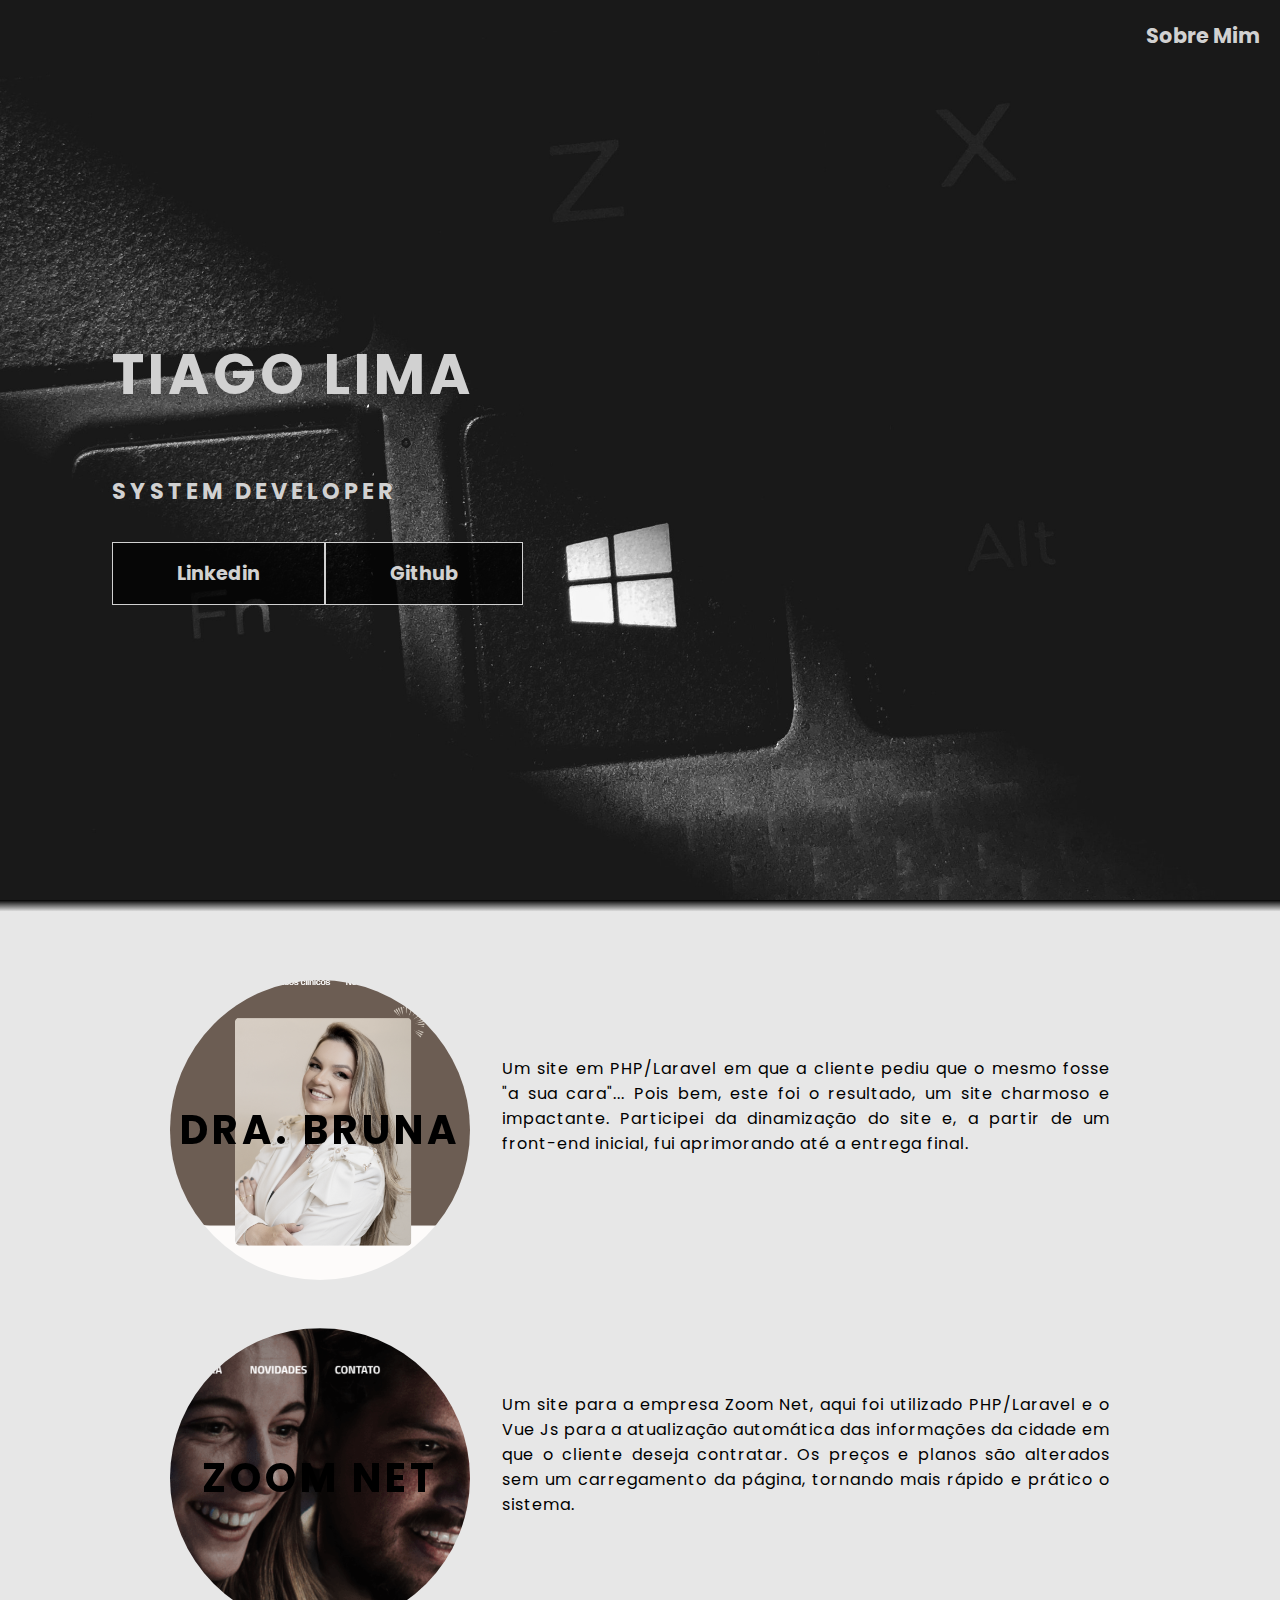
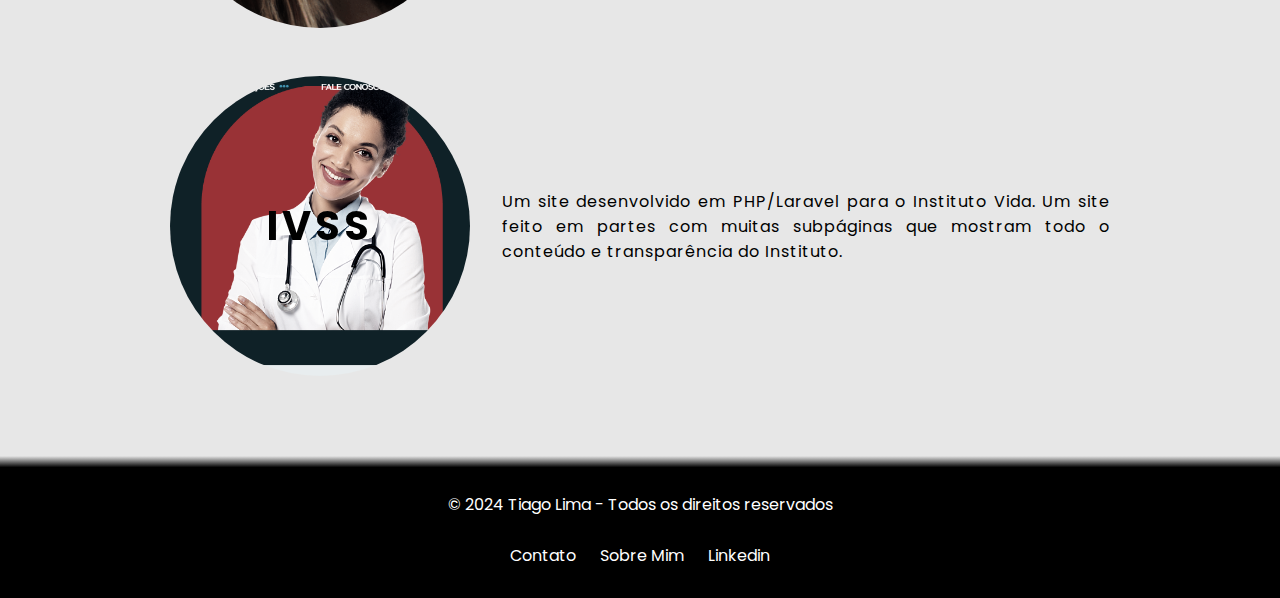
<file: site/index.html>
<!DOCTYPE html>
<html lang="PT-BR">
<head>
    <meta charset="UTF-8">
    <meta http-equiv="X-UA-Compatible" content="IE=edge">
    <meta name="viewport" content="width=device-width, initial-scale=1.0">
    <link rel="stylesheet" href="../css/style.css">
    <title>Portfólio Tiago Lima</title>
</head>
<body>
    <header class="header-container" id="header">
        <div class="header">
            <div>
                <nav>
                    <a href="../site/sobre-mim.html">Sobre Mim</a>
                </nav>
            </div>
        </div>
        <h1>Tiago Lima</h1>
        <h2>System Developer</h2>
        <div class="social-media">
            <a href="https://www.linkedin.com/in/tiago-lima-da-anuncia%C3%A7%C3%A3o-5a9872211/" target="_blank">Linkedin</a>
            <a href="https://github.com/tiagolima10" target="_blank">Github</a>
        </div>
    </header>
    <main class="container">
        <div class="card-container">
            <a href="https://drabrunapivatto.com.br/" style="text-decoration: none;" id="ger" target="_blank">
            <div class="card" id="dra-bruna" >
                <div class="card-wrapper">
                    <h2>Dra. Bruna</h2>
                    <p>Veja Mais!</p>
                </div>
            </div>
            </a>
            <div class="card-text">
                Um site em PHP/Laravel em que a cliente pediu que o mesmo fosse "a sua cara"... Pois bem, este foi o resultado, um site charmoso e impactante. Participei da dinamização do site e, a partir de um front-end inicial, fui aprimorando até a entrega final. 
            </div>
        </div>
        <div class="card-container">
            <a href="https://www.zoomnetprovedor.com.br/" style="text-decoration: none;" id="copa-selector" target="_blank">
            <div class="card" id="copa-do-mundo">
                <div class="card-wrapper" id="copa">
                    <h2>Zoom Net</h2>
                    <p>Veja mais!</p>
                </div>
            </div>
            </a>
            <div class="card-text">
                Um site para a empresa Zoom Net, aqui foi utilizado PHP/Laravel e o Vue Js para a atualização automática das informações da cidade em que o cliente deseja contratar. Os preços e planos são alterados sem um carregamento da página, tornando mais rápido e prático o sistema.
            </div>
        </div>
        <div class="card-container">
            <a href="https://www.ivss.org.br/" style="text-decoration: none;" id="copa-selector" target="_blank">
            <div class="card" id="selectors-cut">
                <div class="card-wrapper" id="selector">
                    <h2>IVSS</h2>
                    <p>Veja mais!</p>
                </div>
            </div>
            </a>
            <div class="card-text">
                Um site desenvolvido em PHP/Laravel para o Instituto Vida. Um site feito em partes com muitas subpáginas que mostram todo o conteúdo e transparência do Instituto.
            </div>
        </div>
    </main>

    <footer class="footer">
        <div class="footer-content">
            <p>&copy; 2024 Tiago Lima - Todos os direitos reservados</p>
            <ul class="footer-nav">
                <li><a href="mailto:tiagoanunc@gmail.com">Contato</a></li>
                <li><a href="../site/sobre-mim.html">Sobre Mim</a></li>
                <li><a href="https://www.linkedin.com/in/tiago-lima-da-anuncia%C3%A7%C3%A3o-5a9872211/" target="_blank">Linkedin</a></li>
            </ul>
        </div>
    </footer>
</body>

<div class="scroll-to-top">
    <a href="#" id="scroll-to-top-button">&#11014;</a>
</div>
<script src="../js/script.js"></script>

</html>
</file>
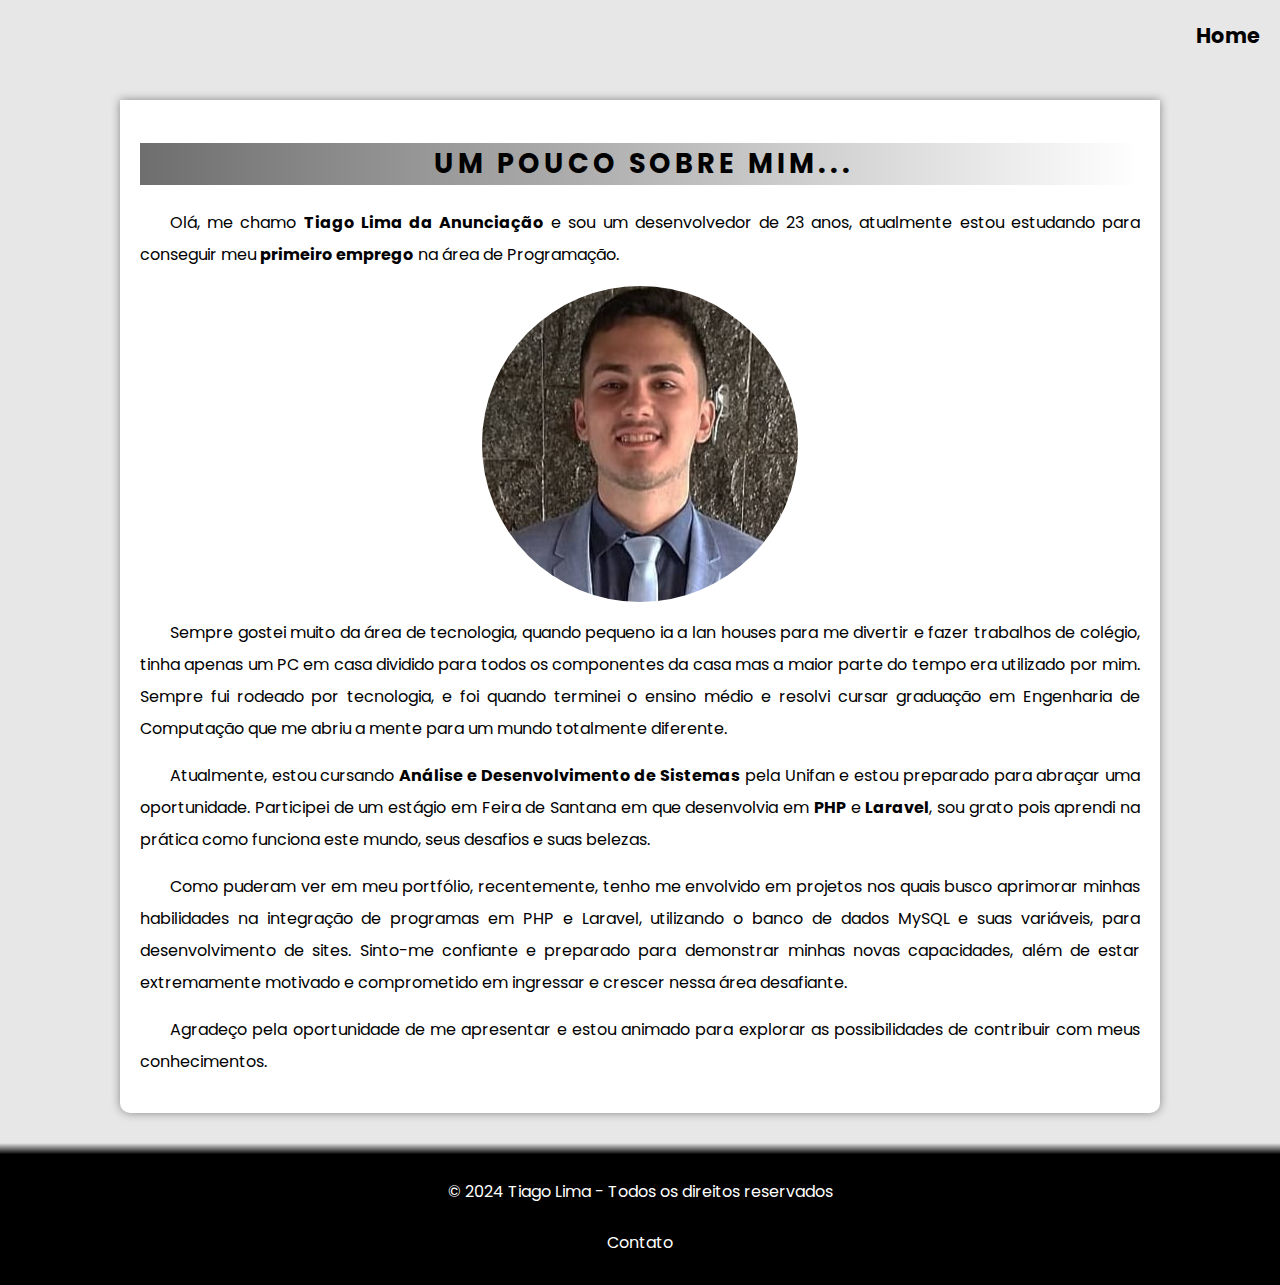
<file: site/sobre-mim.html>
<!DOCTYPE html>
<html lang="PT-BR">
<head>
    <meta charset="UTF-8">
    <meta http-equiv="X-UA-Compatible" content="IE=edge">
    <meta name="viewport" content="width=device-width, initial-scale=1.0">
    <link rel="stylesheet" href="../css/style.css">
    <title>Sobre mim</title>
    <style>
        body {
            background-color: rgb(231, 231, 231);
        }

        main {
            color: black;
            min-width: 300px;
            max-width: 1000px;
            padding: 20px;
            margin: auto;
            margin-bottom: 30px;
            background-color: white;
            box-shadow: 0px 0px 10px rgba(0, 0, 0, 0.418);
            border-radius: 0px 0px 10px 10px;
            margin-top: 100px;
        }

        main h2 {
            font-size: 1.7em;
            font-weight: bold;
            background-image: linear-gradient(to right, rgb(110, 110, 110), transparent);
            text-indent: 8px;
            text-align: center;
        }

        main p {
            margin: 15px 0px;
            text-align: justify;
            text-indent: 30px;
            font-size: 1em;
            line-height: 2em;
        }

        main strong {
            color: black;
            font-weight: bold;
        }

        main a {
            text-decoration: none;
            font-weight: bold;
            color: black;
            padding: 2px 6px;
        }

        main a:hover {
            text-decoration: underline;
            color: black;
            background-color: white;
        }

        main img.pequena {
            max-width: 350px;
            display: block;
            margin: auto;
            border-radius: 50% ;
        }
    </style>

</head>
<body style="background-color: rgb(231, 231, 231);">
    <header>
        <div>
            <nav id="sobre">
                <a href="index.html">Home</a>
            </nav>
        </div>
    </header>
    <main>
        <article>
            <h2>Um pouco sobre mim...</h1>

            <p>Olá, me chamo <strong>Tiago Lima da Anunciação</strong> e sou um desenvolvedor de 23 anos, atualmente estou estudando para conseguir meu <strong>primeiro emprego</strong> na área de Programação.</p>

            <picture>
                <img src="../img/foto-perfil-red.jpeg" alt="Tiago Lima - Foto de Perfil" class="pequena">
            </picture>

            <p>Sempre gostei muito da área de tecnologia, quando pequeno ia a lan houses para me divertir e fazer trabalhos de colégio, tinha apenas um PC em casa dividido para todos os componentes da casa mas a maior parte do tempo era utilizado por mim. Sempre fui rodeado por tecnologia, e foi quando terminei o ensino médio e resolvi cursar graduação em Engenharia de Computação que me abriu a mente para um mundo totalmente diferente.</p>

            <p>Atualmente, estou cursando <strong>Análise e Desenvolvimento de Sistemas</strong> pela Unifan e estou preparado para abraçar uma oportunidade. Participei de um estágio em Feira de Santana em que desenvolvia em <strong>PHP</strong> e <strong>Laravel</strong>, sou grato pois aprendi na prática como funciona este mundo, seus desafios e suas belezas.</p>

            <p>Como puderam ver em meu portfólio, recentemente, tenho me envolvido em projetos nos quais busco aprimorar minhas habilidades na integração de programas em PHP e Laravel, utilizando o banco de dados MySQL e suas variáveis, para desenvolvimento de sites. Sinto-me confiante e preparado para demonstrar minhas novas capacidades, além de estar extremamente motivado e comprometido em ingressar e crescer nessa área desafiante.</p>

            <aside>
                <p>Agradeço pela oportunidade de me apresentar e estou animado para explorar as possibilidades de contribuir com meus conhecimentos.</p>
            </aside> 
        </article>
    </main>

    <footer class="footer">
        <div class="footer-content">
            <p>&copy; 2024 Tiago Lima - Todos os direitos reservados</p>
            <ul class="footer-nav">
                <li><a href="mailto:tiagoanunc@gmail.com">Contato</a></li>
            </ul>
        </div>
    </footer>
</body>

<div class="scroll-to-top">
    <a href="#" id="scroll-to-top-button">&#11014;</a>
</div>
<script src="../js/script.js"></script>

</html>
</file>
<file: css/style.css>
@import url('https://fonts.googleapis.com/css2?family=Poppins:ital,wght@0,100;0,200;0,300;0,500;0,600;0,700;0,800;0,900;1,100;1,200;1,300;1,400;1,500;1,600;1,700;1,800;1,900&display=swap');

body{
    margin: 0;
    padding: 0;
    font-family: 'Poppins', sans-serif;
    color: rgb(209, 209, 209);
}

.header-container {
    height: 100vh;
    width: auto;
    background-color: rgb(0, 0, 0);
    background-image: url(../img/pexels-pixabay-247676.jpg); 
    background-repeat: no-repeat;
    background-position: center;
    background-size: cover;
    display: flex;
    flex-direction: column;
    justify-content: center;
    align-items: flex-start;
    box-sizing: border-box;
    padding: 0 112px;
    position: relative;
}

.footer {
    background-color: black;
    background-image: linear-gradient(to top, black 92%, rgb(231, 231, 231));
    color: white;
    padding: 20px;
    text-align: center;
    
}

.footer-content {
    display: flex;
    justify-content: center;
    align-items: center;
    flex-direction: column;
}

.footer-nav {
    list-style: none;
    padding: 0;
    margin: 10px 0;
}

.footer-nav li {
    display: inline;
    margin: 0 10px;
}

.footer-nav a {
    color: white;
    text-decoration: none;
}

.footer-nav a:hover {
    text-decoration: underline;
}

/* Media query para tornar o header responsivo */
@media screen and (max-width: 600px) {
    .header-container {
        padding: 0 20px;
        color: rgb(209, 209, 209);
    }
}

h1 {
    font-size: 3.5em;
    text-transform: uppercase;
    letter-spacing: 4px;
}

h2{
    font-size: 1.4em;
    text-transform: uppercase;
    letter-spacing: 4px;
}

.social-media{
    margin-top: 1rem;
    display: flex;
}

.social-media a {
    background-color: rgba(0, 0, 0, 0.74);
    text-decoration: none;
    font-size: 1.2em;
    color: rgb(209, 209, 209);
    font-weight: bold;
    padding: 1rem 4rem;
    border: 1px solid rgb(209, 209, 209);
    min-width: 4rem;
    display: flex;
    align-items: center;
    justify-content: center;
    transition: .5s ease-in-out;
}

/* Media query para tornar a classe .social-media responsiva */
@media screen and (max-width: 600px) {
    .social-media {
        flex-wrap: wrap;
        justify-content: center;
    }

    .social-media a {
        margin: 0.5rem;
        padding: 0.5rem 2rem;
        color: rgb(209, 209, 209);
        border-color: rgb(209, 209, 209);
    }
}

a:hover {
    background-color: black;
    color: rgb(209, 209, 209);
}

 #sobre {
    background-color: rgb(231, 231, 231);
    padding: 10px;
    display: flex;
    justify-content: flex-end; /* Alterado para "flex-end" */
    align-items: flex-start;
    position: fixed; /* Alterado para "fixed" */
    top: 0;
    right: 0;
    left: 0;
    z-index: 999; /* Adicionado para definir a ordem de empilhamento */
    cursor: pointer;
    transition: 400ms ease-in-out 0s;
 }

 #sobre > a {
    color: #000000;
    text-decoration: none;
    padding: 10px;
    border-radius: 5px;
    font-weight: bold;
    transition-duration: 500ms;
 }

 #sobre > a:hover {
    background-color: rgb(0, 0, 0);
    color: white;
}

@media screen and (max-width: 600px) {
    #sobre {
        position: static; /* Alterado para "static" */
        display: flex;
        flex-direction: column;
        align-items: flex-end;
        padding: 20px;
        }

        #sobre > a {
        margin-bottom: 10px;
        }

    #sobre > a:hover {
        background-color: transparent;
        color: rgb(0, 0, 0);
    }
}

 #ger:hover {
    background-color: rgb(231, 231, 231);
 }

 #copa-selector:hover {
    background-color: rgb(231, 231, 231);
 }

nav {
    padding: 10px;
    display: flex;
    justify-content: center;
    align-items: center;
    position: absolute;
    right: 0;
    top: 0;
    cursor: pointer;
    transition: 400ms ease-in-out 0s;
}

nav > a {
    color: rgb(209, 209, 209);
    font-size: 1.3em;
    padding: 10px;
    border-radius: 5px;
    text-decoration: none;
    font-weight: bold;
    transition-duration: 500ms;
}

nav > a:hover {
    background-color: rgb(209, 209, 209);
    color: black;
}

/* Media query para tornar a navegação responsiva */
@media screen and (max-width: 600px) {
    nav {
        flex-direction: column;
        align-items: flex-start;
        padding: 20px;
    }

    nav > a {
        color: #b6b6b6;
        margin-bottom: 10px;
    }
}

/*CARDS CENTRAIS*/

.container {
    background-color: white;
    background-image: linear-gradient(to top, rgb(231, 231, 231) 99%, black);
    height: auto;
    width: 100%;
    display: flex;
    flex-direction: column;
    justify-content: space-evenly;
    padding: 2rem;
    box-sizing: border-box;
}

.card-container {
    display: flex;
    flex-wrap: wrap;
    justify-content: center;
    align-items: center;
    gap: 2rem;
}

.card {
    width: 300px;
    height: 300px;
    border-radius: 100%;
    display: flex;
    align-items: center;
    justify-content: center;
    background-color: rgba(0, 0, 0, 0.904);
    background-position: center;
    background-size: cover;
    background-repeat: no-repeat;
    filter: grayscale(0.5);
    color: rgb(0, 0, 0);
    cursor: pointer;
    transition: 0.5s ease-in-out;
    margin-top: 3rem;
}

.card2 {
    width: 300px;
    height: 300px;
    border-radius: 100%;
    display: flex;
    align-items: center;
    justify-content: center;
    background-color: rgba(0, 0, 0, 0.904);
    background-position: center;
    background-size: cover;
    background-repeat: no-repeat;
}

#dra-bruna {
    background-image: url(../img/BrunaPivatto.png);
}

#copa-do-mundo {
    background-image: url(../img/zoomnet.png);
}

#selectors-cut{
    background-image: url(../img/ivss.png);
    margin-bottom: 3rem;
}

#foto-perfil {
    background-image: url(./img/foto-perfil-red.jpeg);
}

.card-text{
    width: 50%;
    letter-spacing: 1px;
    color: rgb(0, 0, 0);
    text-align: justify;
}

.card-text2{
    width: 60%;
    letter-spacing: 1px;
    color: rgb(255, 255, 255);
    text-align: justify;
    margin-bottom: 35px;
}

.card-wrapper{
    text-align: center;
    display: flex;
    flex-direction: column;
    justify-content: center;
    align-items: center;
    position: relative;
}

.card-wrapper::before {
    content: '';
    position: absolute;
    height: 100px;
    width: 100px;
    border-radius: 50%;
    display: block;
    border: 1px solid #000000;
    opacity: 0;
    transition: 0.5s ease-in-out;
}

.card-wrapper h2 {
    font-size: 40px;
    text-transform: uppercase;
    letter-spacing: 4px;
    margin: 0;
    transition: 0.5s ease-in-out;
}

.card-wrapper p {
    font-size: 0;
    text-decoration: underline;
    visibility: visible;
    opacity: 0;
    font-weight: bold;
    text-transform: uppercase;
    transition: 0.5s ease-in-out;
}

.card:hover {
    filter: unset;
}

#copa:hover {
    color: rgb(209, 209, 209);
}

#selector:hover {
    color: rgb(0, 0, 0);
}

.card:hover > .card-wrapper::before {
    width: 250px;
    height: 250px;
    opacity: 1;
}

.card:hover > .card-wrapper p{
    opacity: 1;
    visibility: visible;
    font-size: 14px;
}

/* SETA PARA VOLTAR AO INÍCIO */

.scroll-to-top {
  position: fixed;
  bottom: 20px;
  right: 20px;
  z-index: 9999;
}

#scroll-to-top-button {
  display: none;
  width: 40px;
  height: 40px;
  color: #FFF;
  text-align: center;
  font-size: 40px;
  line-height: 40px;
  text-decoration: none;
  border-radius: 50%;
  background-color: rgb(85, 85, 85);
}

#scroll-to-top-button:hover {
    transform: scale(1.1);
    transition: transform 0.2s ease-in-out;
}
</file>
